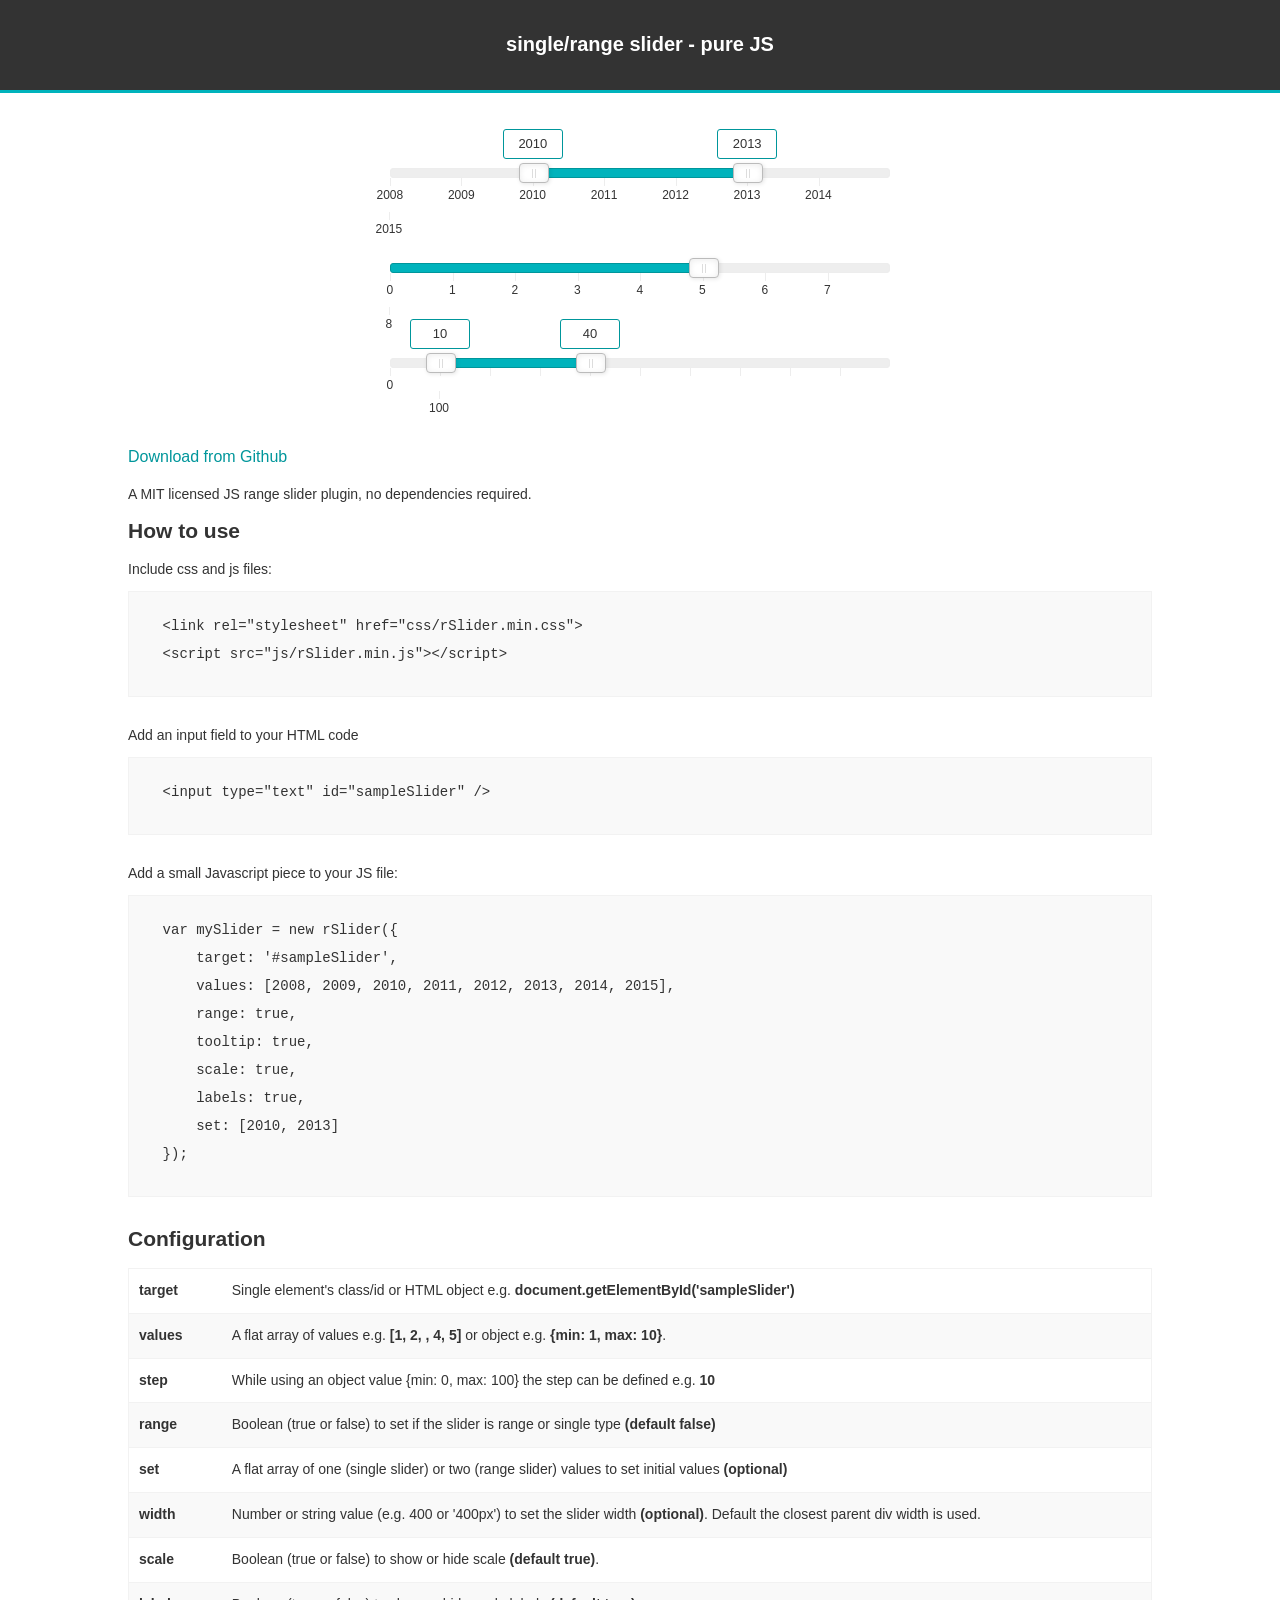
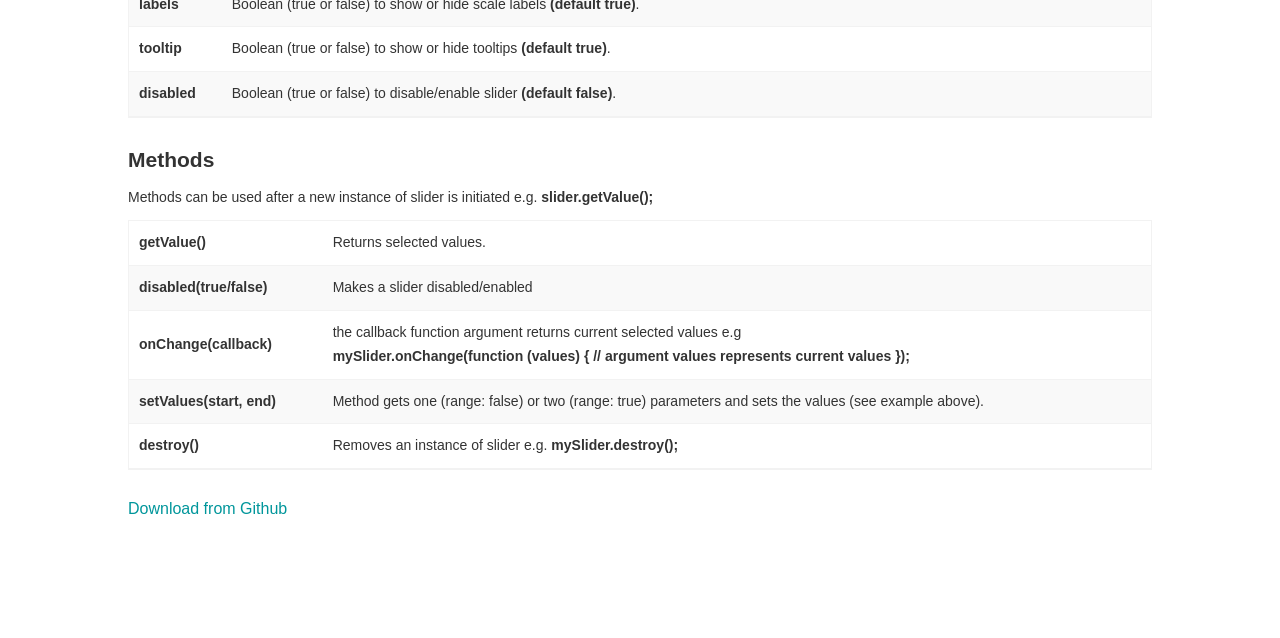
<file: src/rangeslider/index.html>
<!DOCTYPE html>
<html lang="en">
<head>
    <meta charset="UTF-8">
    <meta name="viewport" content="width=device-width, initial-scale=1.0">
    <meta http-equiv="X-UA-Compatible" content="ie=edge">
    <title>Range Slider</title>
    <style>
        * {
            box-sizing: border-box;
        }
        body {
            font-family: Arial, Helvetica, sans-serif;
            margin: 0;
            padding: 0 0 50px;
            color: #333;
            font-size: 14px;
        }
        p {
            margin: 0;
        }
        pre {
            padding: 20px 20px 0 0;
            background: #f9f9f9;
            border: 1px solid #f2f2f2;
            margin-bottom: 30px;
            line-height: 2em;
        }
        .top {
            background-color: #333;
            border-bottom: 3px solid #00b3bc;
            color: #fff;
            padding: 20px;
        }
        .top h1 {
            font-size: 20px;
            text-align: center;
        }
        .container {
            width: 80%;
            margin: 70px auto;
        }
        .slider-container {
            width: 90%;
            max-width: 500px;
            margin: 0 auto 50px;
        }
        .config {
            border: 1px solid #f2f2f2;
            margin-bottom: 30px;
            line-height: 1.7em;
        }
        .config table {
            border-collapse: collapse;
            width: 100%;
        }
        .config table td {
            padding: 10px;
            border-bottom: 1px solid #f2f2f2;
        }
        .config table tr:nth-child(even) td {
            background-color: #f9f9f9;
        }
        .mb {
            margin-bottom: 15px;
        }
        .label {
            font-weight: bold;
            white-space: nowrap;
        }
        .download {
            margin-bottom: 20px;
        }
        .download a {
            text-decoration: none;
            color: #00969b;
            font-size: 16px;
        }

    </style>
    <link rel="stylesheet" href="css/rSlider.min.css">
</head>
<body>
    <div class="top">
        <h1>single/range slider - pure JS</h1>
    </div>

    <div class="container">
        <div class="slider-container">
            <input type="text" id="slider" class="slider" />
        </div>
        <div class="slider-container">
            <input type="text" id="slider2" class="slider" />
        </div>
        <div class="slider-container">
            <input type="text" id="slider3" class="slider" />
        </div>
        <div class="download">
            <a href="https://github.com/slawomir-zaziablo/range-slider">Download from Github</a>
        </div>
        <div class="desc">
            <p>A MIT licensed JS range slider plugin, no dependencies required.</p>
            <h2>How to use</h2>
            <p>Include css and js files:</p>
            <pre>
    &lt;link rel="stylesheet" href="css/rSlider.min.css"&gt;
    &lt;script src="js/rSlider.min.js"&gt;&lt;/script&gt;
            </pre>
            <p>Add an input field to your HTML code</p>
            <pre>
    &lt;input type="text" id="sampleSlider" /&gt;
            </pre>
            <p>Add a small Javascript piece to your JS file:</p>
            <pre>
    var mySlider = new rSlider({
        target: '#sampleSlider',
        values: [2008, 2009, 2010, 2011, 2012, 2013, 2014, 2015],
        range: true,
        tooltip: true,
        scale: true,
        labels: true,
        set: [2010, 2013]
    });
            </pre>

            <h2>Configuration</h2>

            <div class="config">
                <table>
                    <tr>
                        <td class="label">target</td>
                        <td>Single element's class/id or HTML object e.g. <strong>document.getElementById('sampleSlider')</strong></td>
                    </tr>
                    <tr>
                        <td class="label">values</td>
                        <td>A flat array of values e.g. <strong>[1, 2, , 4, 5]</strong> or object e.g. <strong>{min: 1, max: 10}</strong>.</td>
                    </tr>
                    <tr>
                        <td class="label">step</td>
                        <td>While using an object value {min: 0, max: 100} the step can be defined e.g. <strong>10</strong></td>
                    </tr>
                    <tr>
                        <td class="label">range</td>
                        <td>Boolean (true or false) to set if the slider is range or single type <strong>(default false)</strong></td>
                    </tr>
                    <tr>
                        <td class="label">set</td>
                        <td>A flat array of one (single slider) or two (range slider) values to set initial values <strong>(optional)</strong></td>
                    </tr>
                    <tr>
                        <td class="label">width</td>
                        <td>Number or string value (e.g. 400 or '400px') to set the slider width <strong>(optional)</strong>. Default the closest parent div width is used.</td>
                    </tr>
                    <tr>
                        <td class="label">scale</td>
                        <td>Boolean (true or false) to show or hide scale <strong>(default true)</strong>.</td>
                    </tr>
                    <tr>
                        <td class="label">labels</td>
                        <td>Boolean (true or false) to show or hide scale labels <strong>(default true)</strong>.</td>
                    </tr>
                    <tr>
                        <td class="label">tooltip</td>
                        <td>Boolean (true or false) to show or hide tooltips <strong>(default true)</strong>.</td>
                    </tr>
                    <tr>
                        <td class="label">disabled</td>
                        <td>Boolean (true or false) to disable/enable slider <strong>(default false)</strong>.</td>
                    </tr>
                </table>
                
            </div>

            <h2>Methods</h2>
            <p class="mb">Methods can be used after a new instance of slider is initiated e.g. <strong>slider.getValue();</strong></p>

            <div class="config">
                <table>
                    <tr class="row">
                        <td class="label">getValue()</td>
                        <td>Returns selected values.</td>
                    </tr>
                    <tr class="row">
                        <td class="label">disabled(true/false)</td>
                        <td>Makes a slider disabled/enabled</td>
                    </tr>
                    <tr class="row">
                        <td class="label">onChange(callback)</td>
                        <td>the callback function argument returns current selected values e.g<br><strong>mySlider.onChange(function (values) { // argument values represents current values });</strong></td>
                    </tr>
                    <tr class="row">
                        <td class="label">setValues(start, end)</td>
                        <td>Method gets one (range: false) or two (range: true) parameters and sets the values (see example above).</td>
                    </tr>
                    <tr class="row">
                        <td class="label">destroy()</td>
                        <td>Removes an instance of slider e.g. <strong>mySlider.destroy();</strong></td>
                    </tr>                    
                </table>
            </div>
        </div>
        <div class="download">
            <a href="https://github.com/slawomir-zaziablo/range-slider">Download from Github</a>
        </div>
    </div>
    
    <script src="js/rSlider.min.js"></script>
    <script>
        (function () {
            'use strict';

            var init = function () {                

                var slider2 = new rSlider({
                    target: '#slider2',
                    values: [0, 1, 2, 3, 4, 5, 6, '7', 8],
                    range: false,
                    set: [5],
                    tooltip: false,
                    onChange: function (vals) {
                        console.log(vals);
                    }
                });

                var slider3 = new rSlider({
                    target: '#slider3',
                    values: {min: 0, max: 100},
                    step: 10,
                    range: true,
                    set: [10, 40],
                    scale: true,
                    labels: false,
                    onChange: function (vals) {
                        console.log(vals);
                    }
                });

                var slider = new rSlider({
                    target: '#slider',
                    values: [2008, 2009, 2010, 2011, 2012, 2013, 2014, 2015],
                    range: true,
                    set: [2010, 2013],
                    onChange: function (vals) {
                        console.log(vals);
                    }
                });
            };
            window.onload = init;
        })();
    </script>
</body>
</html>
</file>
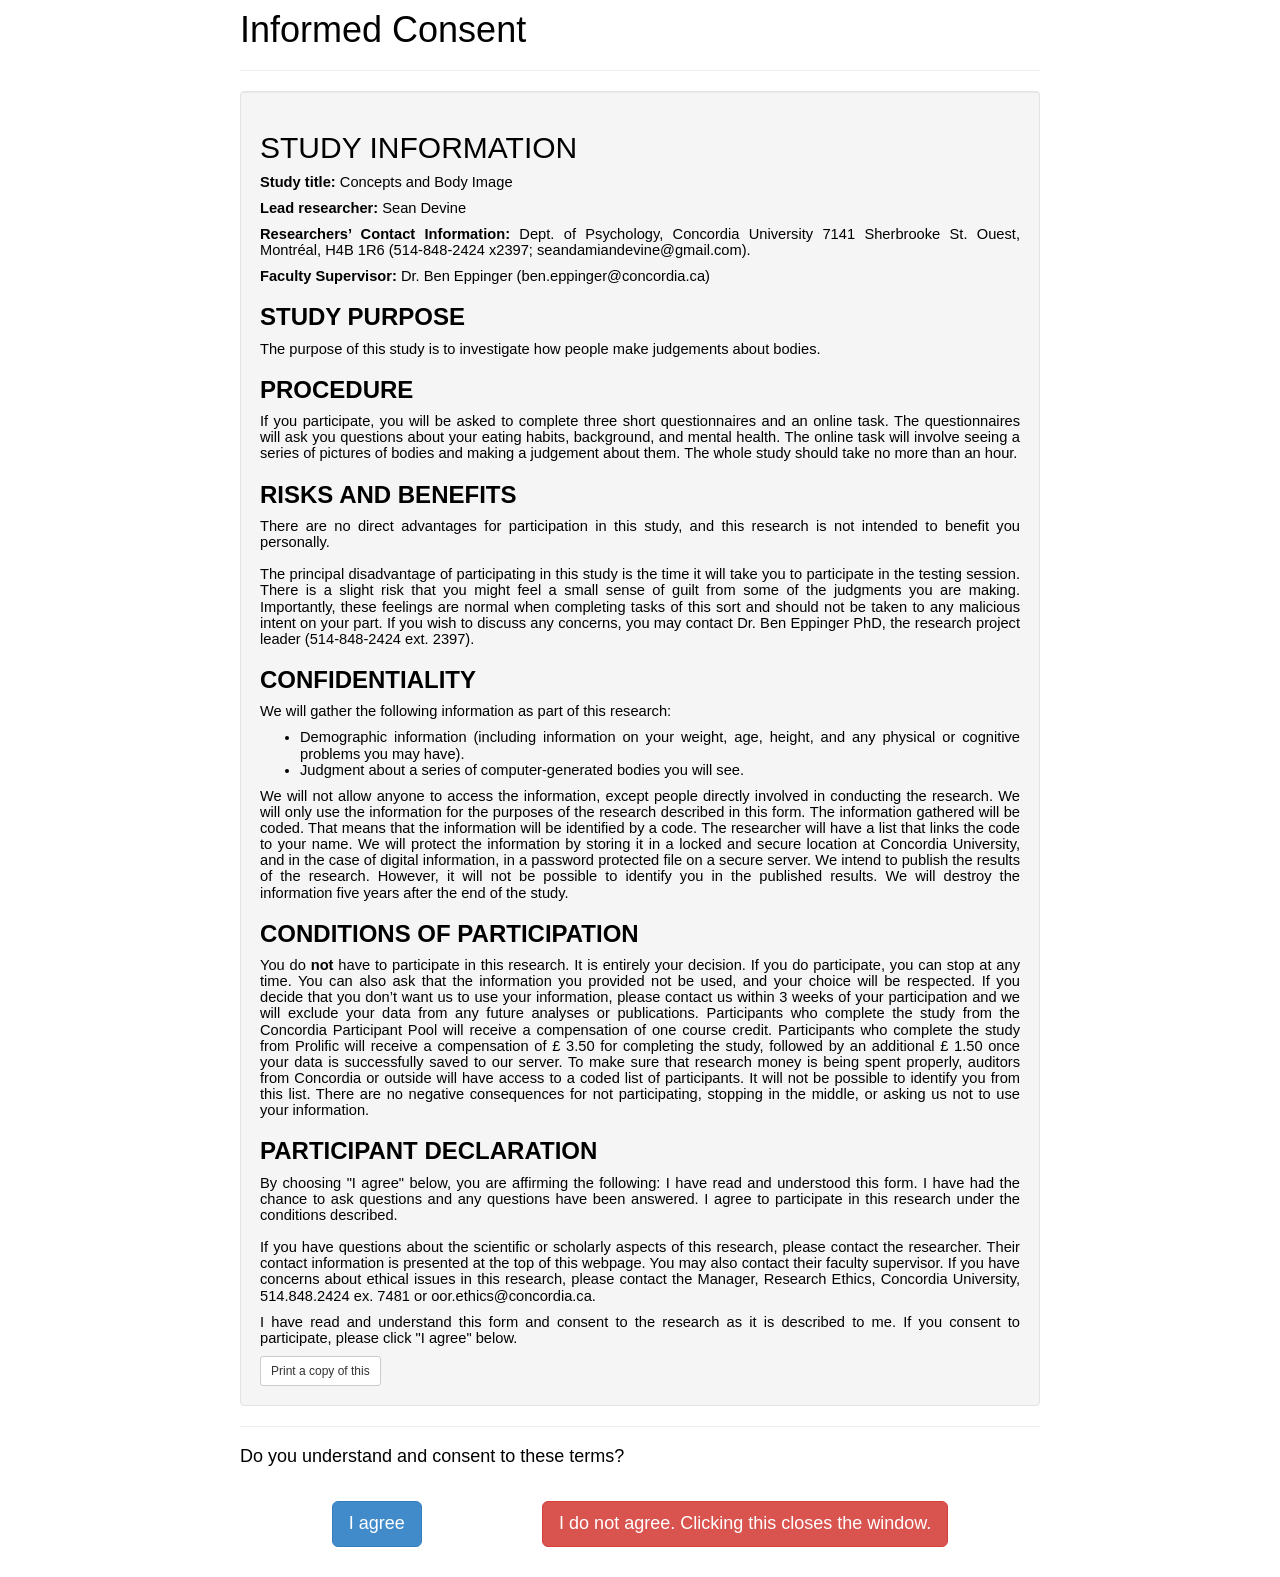
<file: sub/html/consent.html>
<!DOCTYPE html>
<!--

ONLINE CONSENT FORM FOR PICC BODY IMAGE STUDY
ETHICS CERTIFICATE (CONCORDIA UNIVERSITY): 30013101

-->
<html>
    <head>
        <meta charset="utf-8" />
        <title>Informed Consent Form</title>
        <link rel="stylesheet" href="css/bootstrap.min.css" type="text/css" />
        <link rel="stylesheet" href="css/style.css" type="text/css" />
        <link rel="icon" href="/static/favicon.ico" />
        <script type="text/javascript">
            function onexit() {
              self.close(); // no harm, no foul here
            }
        </script>
		<style>
			@media print {
				body * {
					visibility: hidden;
				}
				.legal, .legal * {
					visibility: visible;
				}
				.legal {
					position: absolute;
					left: 0;
					top: 0;
					overflow:visible;
				}
			}
		</style>
    </head>
    <body>
        <div id="container-consent">
            <div id="consent">
                <h1>Informed Consent</h1>
                <hr />
                <div class="legal well">
                  <h2>STUDY INFORMATION</h2>
                  <p><b>Study title:</b> Concepts and Body Image</p>
                  <p><b>Lead researcher:</b> Sean Devine </p>
                  <p><b>Researchers’ Contact Information:</b> Dept. of Psychology, Concordia University 7141 Sherbrooke St. Ouest, Montréal, H4B 1R6 (514-848-2424 x2397; seandamiandevine@gmail.com).</p>
                  <p><b>Faculty Supervisor:</b> Dr. Ben Eppinger  (ben.eppinger@concordia.ca)</p>
                   <h3><b>STUDY PURPOSE</b></h3>
                   <p>
                    The purpose of this study is to investigate how people make judgements about bodies.
                   </p>
                  <h3><b>PROCEDURE</b></h3>
                  <p>
                   If you participate, you will be asked to complete three short questionnaires and an online task.
                   The questionnaires will ask you questions about your eating habits, background, and mental health.
                   The online task will involve seeing a series of pictures of bodies and making a judgement about them.
                   The whole study should take no more than an hour.
                 </p>
                 <h3><b>RISKS AND BENEFITS</b></h3>
                 <p>
                  There are no direct advantages for participation in this study, and this research is not intended to benefit you personally.
                  <br><br>
                  The principal disadvantage of participating in this study is the time it will take you to participate in the testing session.
                  There is a slight risk that you might feel a small sense of guilt from some of the judgments you are making.
                  Importantly, these feelings are normal when completing tasks of this sort and should not be taken to any malicious intent on your part.
                  If you wish to discuss any concerns, you may contact Dr. Ben Eppinger PhD, the research project leader (514-848-2424 ext. 2397).
                 </p>
                 <h3><b>CONFIDENTIALITY</b></h3>
                 <p>
                   We will gather the following information as part of this research:
                   <ul>
                     <li>Demographic information (including information on your weight, age, height, and any physical or cognitive problems you may have).</li>
                     <li>Judgment about a series of computer-generated bodies you will see.</li>
                   </ul>
                   We will not allow anyone to access the information, except people directly involved in conducting the research.
                    We will only use the information for the purposes of the research described in this form.
                    The information gathered will be coded. That means that the information will be identified by a code.
                    The researcher will have a list that links the code to your name.
                    We will protect the information by storing it in a locked and secure location at Concordia University, and in the case of digital information, in a password protected file on a secure server.
                     We intend to publish the results of the research. However, it will not be possible to identify you in the published results.
                     We will destroy the information five years after the end of the study. 
                </p>
                   <h3><b>CONDITIONS OF PARTICIPATION</b></h3>
                   <p>
                     You do <b>not</b> have to participate in this research. It is entirely your decision.
                     If you do participate, you can stop at any time.
                     You can also ask that the information you provided not be used, and your choice will be respected.
                     If you decide that you don’t want us to use your information, please contact us within 3 weeks of your participation and we will exclude your data from any future analyses or publications.
                     Participants who complete the study from the Concordia Participant Pool will receive a compensation of one course credit.
                     Participants who complete the study from Prolific will receive a compensation of £ 3.50 for completing the study, followed by an additional £ 1.50 once your data is successfully saved to our server.
                     To make sure that research money is being spent properly, auditors from Concordia or outside will have access to a coded list of participants. It will not be possible to identify you from this list.
                     There are no negative consequences for not participating, stopping in the middle, or asking us not to use your information.
                   </p>

                 <h3><b>PARTICIPANT DECLARATION</b></h3>
                 <p>
                   By choosing "I agree" below, you are affirming the following:

                   I have read and understood this form.
                   I have had the chance to ask questions and any questions have been answered.
                   I agree to participate in this research under the conditions described.
                   <br><br>
                   If you have questions about the scientific or scholarly aspects of this research, please contact the researcher.
                   Their contact information is presented at the top of this webpage.
                   You may also contact their faculty supervisor.
                   If you have concerns about ethical issues in this research, please contact the Manager, Research Ethics, Concordia University, 514.848.2424 ex. 7481 or oor.ethics@concordia.ca.
               </p>
                  <p>
                      I have read and understand this form and consent to the research as it is described to me.
                      If you consent to participate, please click "I agree" below.
                 </p>
                    <button type="button" class="btn btn-default btn-sm" onClick="window.print();">
                    <span></span> Print a copy of this
                    </button>
                </div>

                <hr />
                <h4>Do you understand and consent to these terms?</h4>
                <br />

                <center>
                    <button type="button" class="btn btn-primary btn-lg" id="agree">
                    <span></span> I agree
                    </button>
                    &nbsp;&nbsp;&nbsp;&nbsp;&nbsp;&nbsp;&nbsp;
                    &nbsp;&nbsp;&nbsp;&nbsp;&nbsp;&nbsp;&nbsp;
                    &nbsp;&nbsp;&nbsp;&nbsp;&nbsp;&nbsp;&nbsp;
                    <button type="button" class="btn btn-danger btn-lg" onClick="window.open('', '_self', ''); window.close();"">
                    <span></span> I do not agree. Clicking this closes the window.
                    </button>
                </center>

            </div>
        </div>
    </body>
</html>
</file>
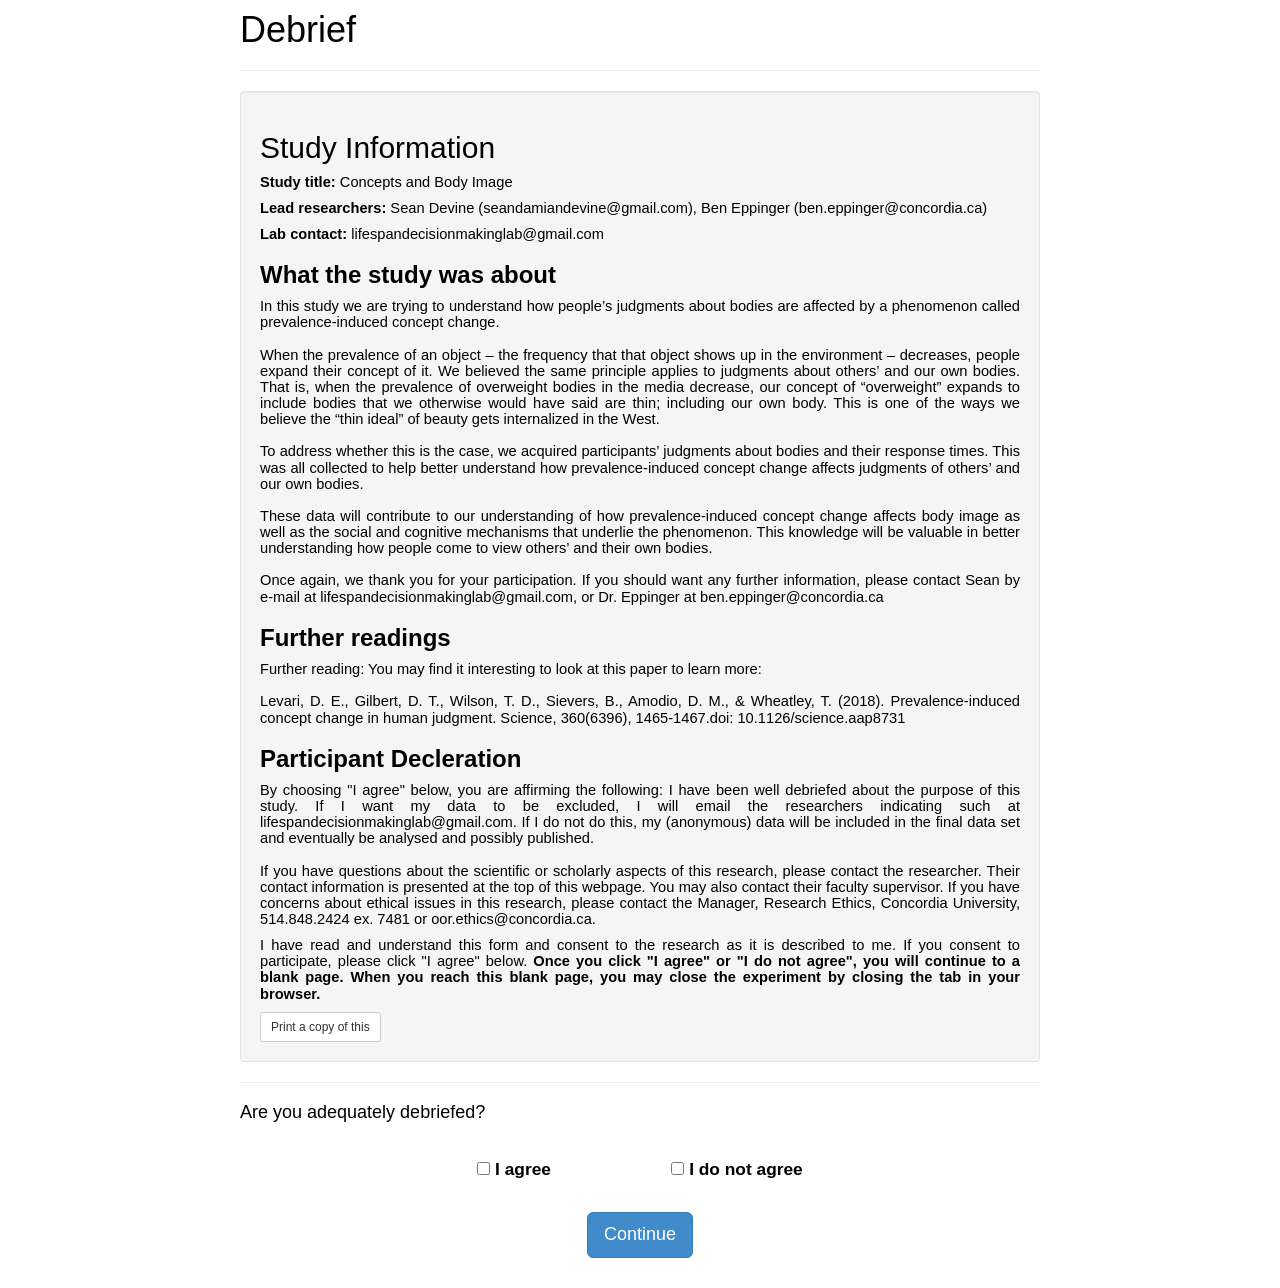
<file: sub/html/debriefing.html>
<!DOCTYPE html>
<!--

ONLINE DEBRIEF FORM FOR PICC BODY IMAGE STUDY
ETHICS CERTIFICATE (CONCORDIA UNIVERSITY): XXXXX

-->
<html>
    <head>
        <meta charset="utf-8" />
        <title>Debrief Form</title>
        <link rel="stylesheet" href="css/bootstrap.min.css" type="text/css" />
        <link rel="stylesheet" href="css/style.css" type="text/css" />
        <link rel="icon" href="/static/favicon.ico" />
        <script type="text/javascript">
            function onexit() {
              self.close(); // no harm, no foul here
            }
        </script>
		<style>
			@media print {
				body * {
					visibility: hidden;
				}
				.legal, .legal * {
					visibility: visible;
				}
				.legal {
					position: absolute;
					left: 0;
					top: 0;
					overflow:visible;
				}
			}
		</style>
    </head>
    <body>
        <div id="container-consent">
            <div id="consent">
                <h1>Debrief</h1>
                <hr />
                <div class="legal well">
                  <h2>Study Information</h2>
                  <p><b>Study title:</b> Concepts and Body Image</p>
                  <p><b>Lead researchers:</b> Sean Devine (seandamiandevine@gmail.com), Ben Eppinger (ben.eppinger@concordia.ca)</p>
                  <p><b>Lab contact:</b> lifespandecisionmakinglab@gmail.com</p>


                   <h3><b>What the study was about</b></h3>
                   <p>
                     In this study we are trying to understand how people’s judgments about bodies are affected by a phenomenon called prevalence-induced concept change.
                    <br><br>
                     When the prevalence of an object – the frequency that that object shows up in the environment – decreases, people expand their concept of it.
                     We believed the same principle applies to judgments about others’ and our own bodies.
                     That is, when the prevalence of overweight bodies in the media decrease, our concept of “overweight” expands to include bodies that we otherwise would have said are thin; including our own body.
                     This is one of the ways we believe the “thin ideal” of beauty gets internalized in the West.
                     <br><br>
                     To address whether this is the case, we acquired participants’ judgments about bodies and their response times.
                     This was all collected to help better understand how prevalence-induced concept change affects judgments of others’ and our own bodies.
                     <br><br>
                     These data will contribute to our understanding of how prevalence-induced concept change affects body image as well as the  social and cognitive mechanisms that underlie the phenomenon.
                     This knowledge will be valuable in better understanding how people come to view others’ and their own bodies.
                     <br><br>
                     Once again, we thank you for your participation. If you should want any further information, please contact Sean by e-mail at lifespandecisionmakinglab@gmail.com, or Dr. Eppinger at ben.eppinger@concordia.ca
                   </p>
                   <h3><b>Further readings</b></h3>
                   <p>Further reading:
                     You may find it interesting to look at this paper to learn more:
                     <br><br>
                     Levari, D. E., Gilbert, D. T., Wilson, T. D., Sievers, B., Amodio, D. M., & Wheatley, T. (2018).
                     Prevalence-induced concept change in human judgment.
                     Science, 360(6396), 1465-1467.doi: 10.1126/science.aap8731
                     </p>
                 <h3><b>Participant Decleration</b></h3>
                 <p>
                   By choosing "I agree" below, you are affirming the following:

                   I have been well debriefed about the purpose of this study.
                   If I want my data to be excluded, I will email the researchers indicating such at lifespandecisionmakinglab@gmail.com.
                   If I do not do this, my (anonymous) data will be included in the final data set and eventually be analysed and possibly published.
                   <br><br>
                   If you have questions about the scientific or scholarly aspects of this research, please contact the researcher.
                   Their contact information is presented at the top of this webpage.
                   You may also contact their faculty supervisor.
                   If you have concerns about ethical issues in this research, please contact the Manager, Research Ethics, Concordia University, 514.848.2424 ex. 7481 or oor.ethics@concordia.ca.
               </p>
                  <p>
                      I have read and understand this form and consent to the research as it is described to me.
                      If you consent to participate, please click "I agree" below. 
                      <b>Once you click "I agree" or "I do not agree", you will continue to a blank page. 
                      When you reach this blank page, you may close the experiment by closing the tab in your browser.</b>
                 </p>
                    <button type="button" class="btn btn-default btn-sm" onClick="window.print();">
                    <span></span> Print a copy of this
                    </button>
                </div>

                <hr />
                <h4>Are you adequately debriefed?</h4>
                <br />

                <center>
                    <input class="form-check-input" type="checkbox" value="" id="agree">
                    <label class="form-check-label" for="defaultCheck1">I agree</label>
                    &nbsp;&nbsp;&nbsp;&nbsp;&nbsp;&nbsp;&nbsp;
                    &nbsp;&nbsp;&nbsp;&nbsp;&nbsp;&nbsp;&nbsp;
                    &nbsp;&nbsp;&nbsp;&nbsp;&nbsp;&nbsp;&nbsp;
                    <input class="form-check-input" type="checkbox" value="" id="decline">
                    <label class="form-check-label" for="defaultCheck1">I do not agree</label>
                    <br><br>
                    <button type="button" class="btn btn-primary btn-lg" id='continue'>
                    <span></span> Continue
                    </button>
                </center>

            </div>
        </div>
    </body>
</html>
</file>
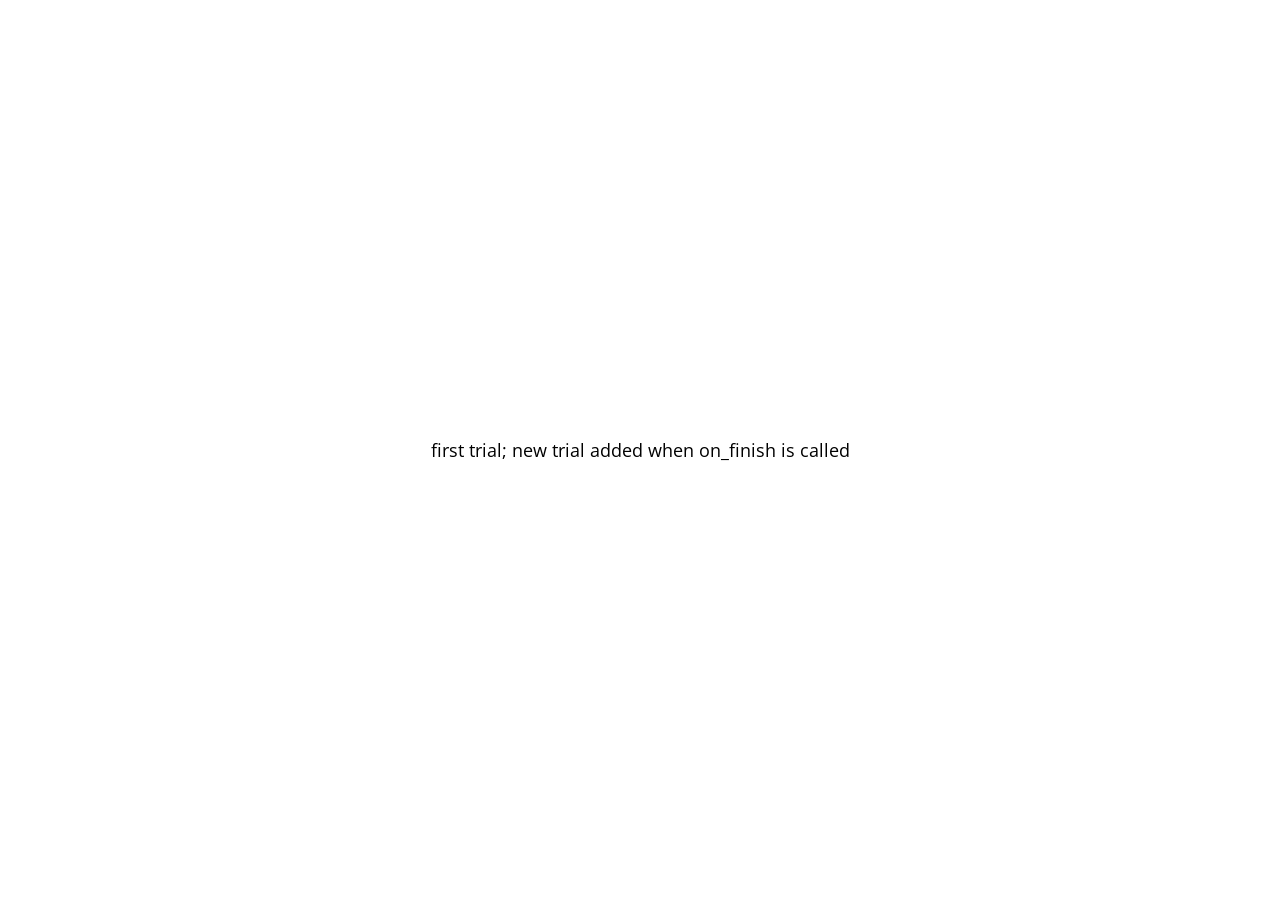
<file: src/jspsych/examples/add-to-end-of-timeline.html>
<!DOCTYPE html>
<html>
  <head>
    <script src="../jspsych.js"></script>
    <script src="../plugins/jspsych-html-keyboard-response.js"></script>
    <script src="../plugins/jspsych-image-keyboard-response.js"></script>
    <link rel="stylesheet" href="../css/jspsych.css"></link>
  </head>
  <body></body>
  <script>

  var first = {
    type: 'html-keyboard-response',
    stimulus: 'first trial; new trial added when on_finish is called',
    on_finish: function(){
      jsPsych.pauseExperiment();
      jsPsych.addNodeToEndOfTimeline({
        timeline: [{
          type: 'image-keyboard-response',
          stimulus: 'img/happy_face_4.jpg'
        }]
      }, jsPsych.resumeExperiment)
    }
  }

  jsPsych.init({
    timeline: [first],
    on_finish: function(){jsPsych.data.displayData(); }
  });

  </script>
</html>
</file>
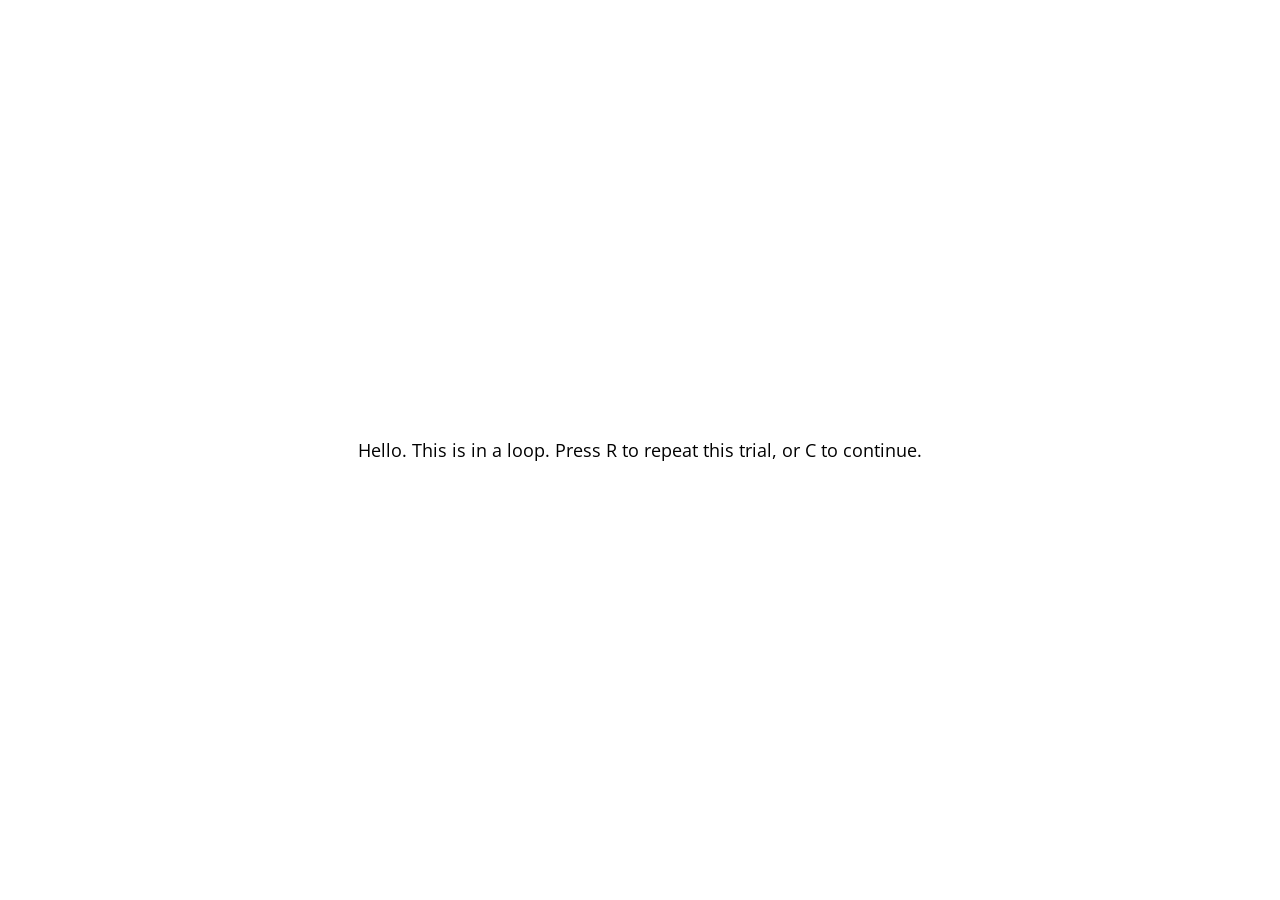
<file: src/jspsych/examples/conditional-and-loop-functions.html>
<!DOCTYPE html>
<html>
  <head>
    <script src="../jspsych.js"></script>
    <script src="../plugins/jspsych-html-keyboard-response.js"></script>
    <link rel="stylesheet" href="../css/jspsych.css"></link>
  </head>
  <body></body>
  <script>

  var trial = {
    type: 'html-keyboard-response',
    stimulus: 'Hello. This is in a loop. Press R to repeat this trial, or C to continue.',
    choices: ['r','c']
  }

  var loop_node = {
    timeline: [trial],
    loop_function: function(data){
      if(jsPsych.pluginAPI.convertKeyCharacterToKeyCode('r') == data.values()[0].key_press){
        return true;
      } else {
        return false;
      }
    }
  }

  var pre_if_trial = {
    type: 'html-keyboard-response',
    stimulus: 'The next trial is in a conditional statement. Press S to skip it, or V to view it.',
    choices: ['s','v']
  }

  var if_trial = {
    type: 'html-keyboard-response',
    stimulus: 'You chose to view the trial. Press any key to continue.'
  }

  var if_node = {
    timeline: [if_trial],
    conditional_function: function(){
      var data = jsPsych.data.get().last(1).values()[0];
      if(data.key_press == jsPsych.pluginAPI.convertKeyCharacterToKeyCode('s')){
        return false;
      } else {
        return true;
      }
    }
  }

  var after_if_trial = {
    type: 'html-keyboard-response',
    stimulus: 'This is the trial after the conditional.'
  }

  jsPsych.init({
    timeline: [loop_node, pre_if_trial, if_node, after_if_trial],
    on_finish: function(){ jsPsych.data.displayData(); },
    default_iti: 200
  });

  </script>
</html>
</file>
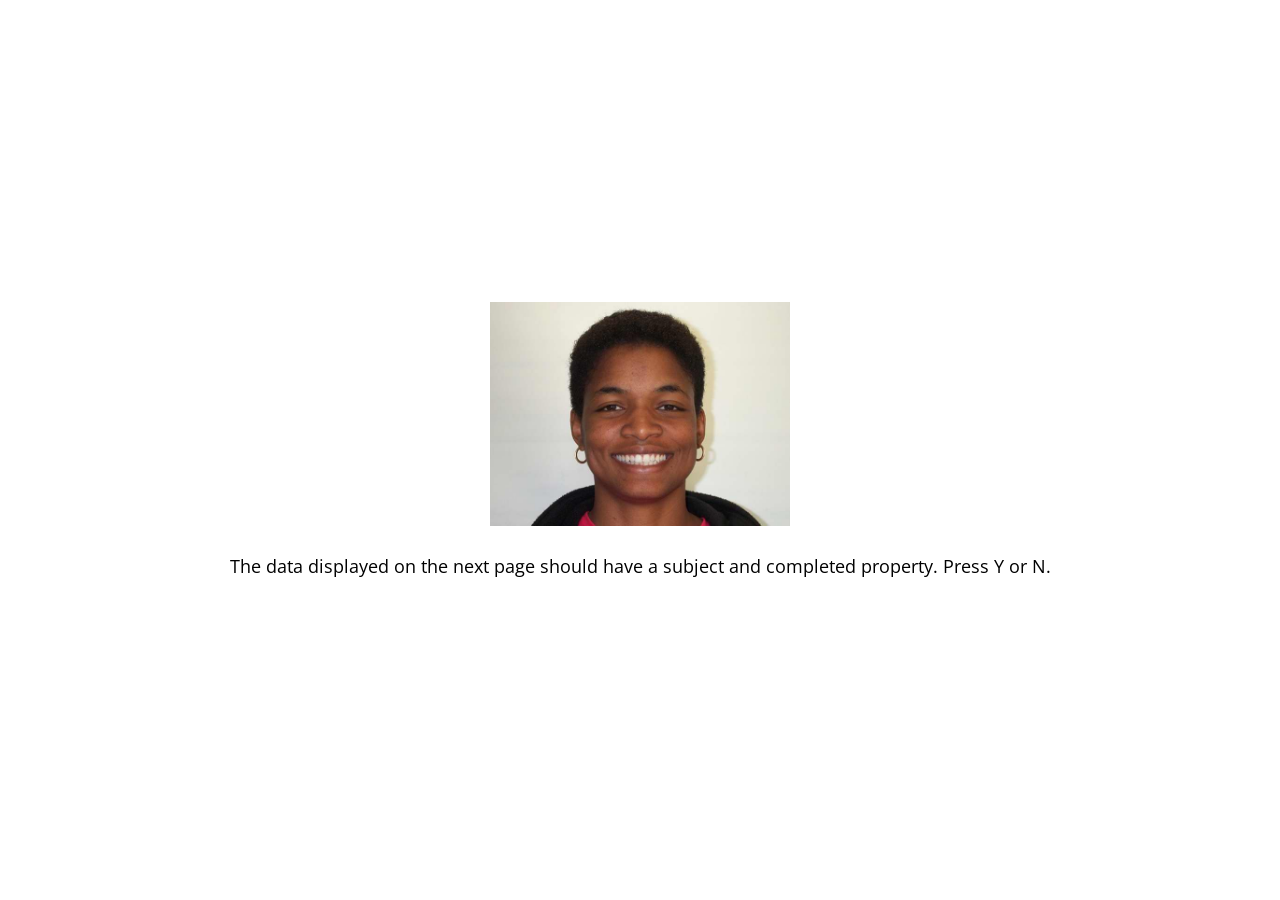
<file: src/jspsych/examples/data-add-properties.html>
<!DOCTYPE html>
<html>

<head>
  <script src="../jspsych.js"></script>
  <script src="../plugins/jspsych-image-keyboard-response.js"></script>
  <link rel="stylesheet" href="../css/jspsych.css"></link>
  <style>
    img {
      width: 300px;
    }
  </style>
</head>
<body></body>
<script>
  var block_1 = {
    type: 'image-keyboard-response',
    stimulus: 'img/happy_face_1.jpg',
    choices: [89, 78], // Y or N
    prompt: '<p>The data displayed on the next page should have a subject and completed property. Press Y or N.</p>'
  }

  jsPsych.data.addProperties({
    subject: 1
  });


  jsPsych.init({
    timeline: [block_1],
    on_finish: function() {
      jsPsych.data.addProperties({
        completed: true
      });
      // data should have a subject and completed field for each trial.
      jsPsych.data.displayData();
    }
  });
</script>

</html>
</file>
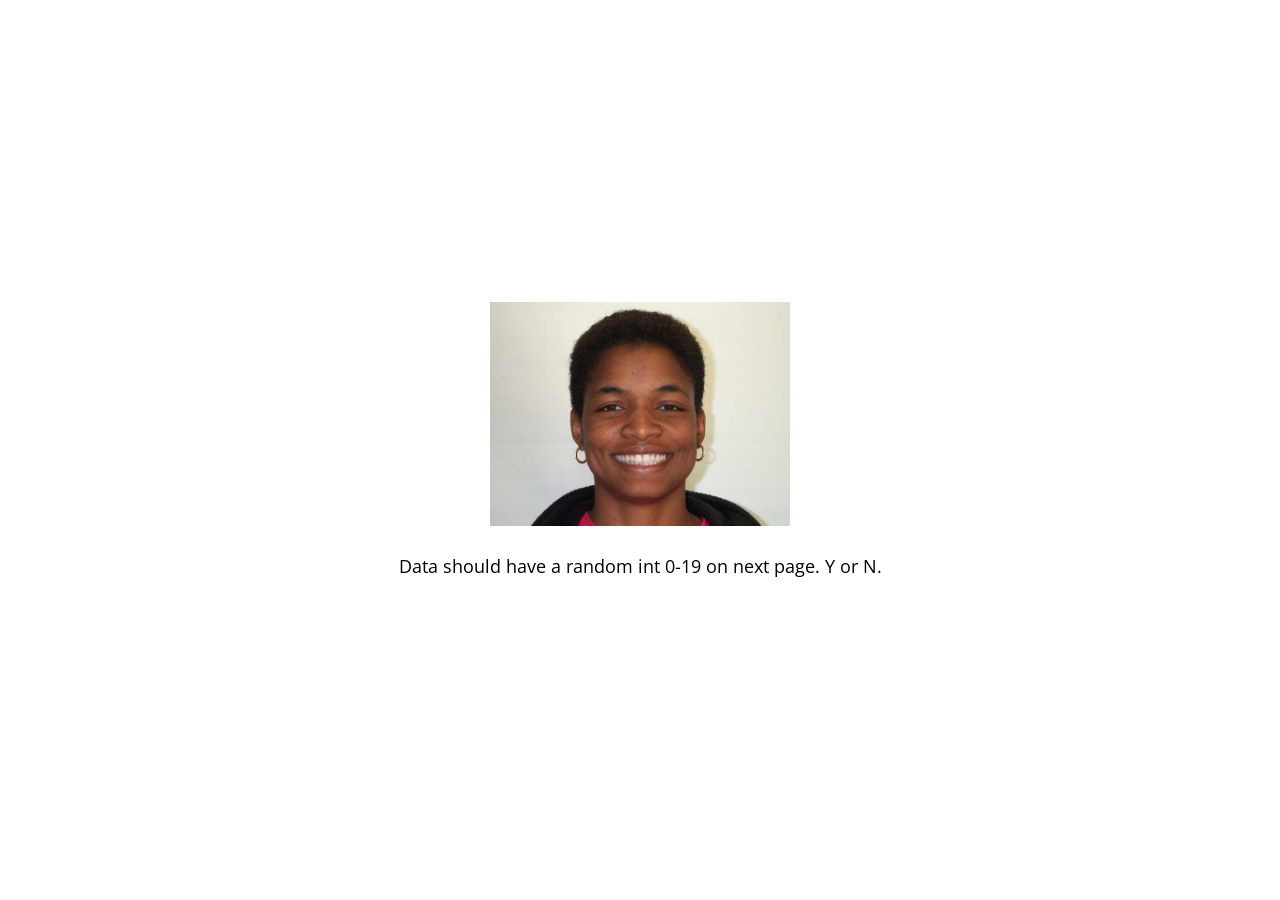
<file: src/jspsych/examples/data-as-function.html>
<!DOCTYPE html>
<html>

<head>
  <script src="../jspsych.js"></script>
  <script src="../plugins/jspsych-image-keyboard-response.js"></script>
  <link rel="stylesheet" href="../css/jspsych.css"></link>
  <style>
    img {
      width: 300px;
    }
  </style>
</head>
<body></body>
<script>
  var block_1 = {
    type: 'image-keyboard-response',
    stimulus: 'img/happy_face_1.jpg',
    choices: [89, 78], // Y or N
    prompt: '<p>Data should have a random int 0-19 on next page. Y or N.</p>',
    data: function() {
      return {
        random_number: Math.floor(Math.random() * 20)
      }
    }
  }

  jsPsych.init({
    timeline: [block_1],
    on_finish: function() {
      jsPsych.data.displayData();
    }
  });
</script>

</html>
</file>
<file: sub/html/css/style.css>
body {
    padding:0px;
    margin: 0px;
    background-color: white;
    color: black;
    font-weight: 300; 
    font-size: 13pt;
}


/* text styling */
strong {
  font-weight: 600;         
}

.warm {
  color: steelblue;
  text-align: justify;
}

.cool {
  color: #ccccff;
}

h1 {
  margin-top: 0px;
}


/* these are all the same for now, but easy to modify individually */
#container-not-an-ad, #container-error, #container-exp, #container-consent, #container-instructions, #container-questionnaire {
    background: white;
    margin: 30px;
    margin-top: 10px;
}

/* ad.html  - the ad that people view first */
#adlogo {
    width: 140px;
    padding: 2px;
    border: 1px solid #ccc;
    margin-right: 1em;
}

/* consent.html - the consent form */
#consent {
  margin: 0 auto;
  margin-top: 0;
  width: 800px;
  font-size: 100%;
}

.legal {
  text-align: justify;
  font-size: 11pt;
  line-height: 1.1em;
}

#trial {
  margin: 0 auto;
  width: 800px;
  text-align: center;
}

#query {
  color: darkgray;
}

.question {
  margin-bottom: 30px;
}

/* errors */
#error img {
  padding-right: 10px;
  padding-top: 15px;
}
</file>
<file: src/jspsych/css/jspsych.css>
/*
 * CSS for jsPsych experiments.
 *
 * This stylesheet provides minimal styling to make jsPsych
 * experiments look polished without any additional styles.
 */

 @import url(https://fonts.googleapis.com/css?family=Open+Sans:400italic,700italic,400,700);

/* Container holding jsPsych content */

 .jspsych-display-element {
   display: flex;
   flex-direction: column;
   overflow-y: auto;
 }

 .jspsych-display-element:focus {
   outline: none;
 }

 .jspsych-content-wrapper {
   display: flex;
   margin: auto;
   flex: 1 1 100%;
   width: 100%;
 }

 .jspsych-content {
   max-width: 95%; /* this is mainly an IE 10-11 fix */
   text-align: center;
   margin: auto; /* this is for overflowing content */
 }

 .jspsych-top {
   align-items: flex-start;
 }

 .jspsych-middle {
   align-items: center;
 }

/* fonts and type */

.jspsych-display-element {
  font-family: 'Open Sans', 'Arial', sans-serif;
  font-size: 18px;
  line-height: 1.6em;
}

/* Form elements like input fields and buttons */

.jspsych-display-element input[type="text"] {
  font-family: 'Open Sans', 'Arial', sans-serif;
  font-size: 14px;
}

/* borrowing Bootstrap style for btn elements, but combining styles a bit */
.jspsych-btn {
  display: inline-block;
  padding: 6px 12px;
  margin: 0px;
  font-size: 14px;
  font-weight: 400;
  font-family: 'Open Sans', 'Arial', sans-serif;
  cursor: pointer;
  line-height: 1.4;
  text-align: center;
  white-space: nowrap;
  vertical-align: middle;
  background-image: none;
  border: 1px solid transparent;
  border-radius: 4px;
  color: #333;
  background-color: #fff;
  border-color: #ccc;
}

.jspsych-btn:hover {
  background-color: #ddd;
  border-color: #aaa;
}

.jspsych-btn:disabled {
  background-color: #eee;
  color: #aaa;
  border-color: #ccc;
  cursor: not-allowed;
}

/* jsPsych progress bar */

#jspsych-progressbar-container {
  color: #555;
  border-bottom: 1px solid #dedede;
  background-color: #f9f9f9;
  margin-bottom: 1em;
  text-align: center;
  padding: 8px 0px;
  width: 100%;
  line-height: 1em;
}
#jspsych-progressbar-container span {
  font-size: 14px;
  padding-right: 14px;
}
#jspsych-progressbar-outer {
  background-color: #eee;
  width: 50%;
  margin: auto;
  height: 14px;
  display: inline-block;
  vertical-align: middle;
  box-shadow: inset 0 1px 2px rgba(0,0,0,0.1);
}
#jspsych-progressbar-inner {
  background-color: #aaa;
  width: 0%;
  height: 100%;
}

/* Control appearance of jsPsych.data.displayData() */
#jspsych-data-display {
  text-align: left;
}
</file>
<file: src/rangeslider/css/rSlider.min.css>
.rs-container *{box-sizing:border-box;-webkit-touch-callout:none;-webkit-user-select:none;-khtml-user-select:none;-moz-user-select:none;-ms-user-select:none;user-select:none}.rs-container{font-family:Arial,Helvetica,sans-serif;height:45px;position:relative}.rs-container .rs-bg,.rs-container .rs-selected{background-color:#eee;border:1px solid #ededed;height:10px;left:0;position:absolute;top:5px;width:100%;border-radius:3px}.rs-container .rs-selected{background-color:#00b3bc;border:1px solid #00969b;transition:all .2s linear;width:0}.rs-container.disabled .rs-selected{background-color:#ccc;border-color:#bbb}.rs-container .rs-pointer{background-color:#fff;border:1px solid #bbb;border-radius:4px;cursor:pointer;height:20px;left:-10px;position:absolute;top:0;transition:all .2s linear;width:30px;box-shadow:inset 0 0 1px #FFF,inset 0 1px 6px #ebebeb,1px 1px 4px rgba(0,0,0,.1)}.rs-container.disabled .rs-pointer{border-color:#ccc;cursor:default}.rs-container .rs-pointer::after,.rs-container .rs-pointer::before{content:'';position:absolute;width:1px;height:9px;background-color:#ddd;left:12px;top:5px}.rs-container .rs-pointer::after{left:auto;right:12px}.rs-container.sliding .rs-pointer,.rs-container.sliding .rs-selected{transition:none}.rs-container .rs-scale{left:0;position:absolute;top:5px;white-space:nowrap}.rs-container .rs-scale span{float:left;position:relative}.rs-container .rs-scale span::before{background-color:#ededed;content:"";height:8px;left:0;position:absolute;top:10px;width:1px}.rs-container.rs-noscale span::before{display:none}.rs-container.rs-noscale span:first-child::before,.rs-container.rs-noscale span:last-child::before{display:block}.rs-container .rs-scale span:last-child{margin-left:-1px;width:0}.rs-container .rs-scale span ins{color:#333;display:inline-block;font-size:12px;margin-top:20px;text-decoration:none}.rs-container.disabled .rs-scale span ins{color:#999}.rs-tooltip{color:#333;width:auto;min-width:60px;height:30px;background:#fff;border:1px solid #00969b;border-radius:3px;position:absolute;transform:translate(-50%,-35px);left:13px;text-align:center;font-size:13px;padding:6px 10px 0}.rs-container.disabled .rs-tooltip{border-color:#ccc;color:#999}
</file>
